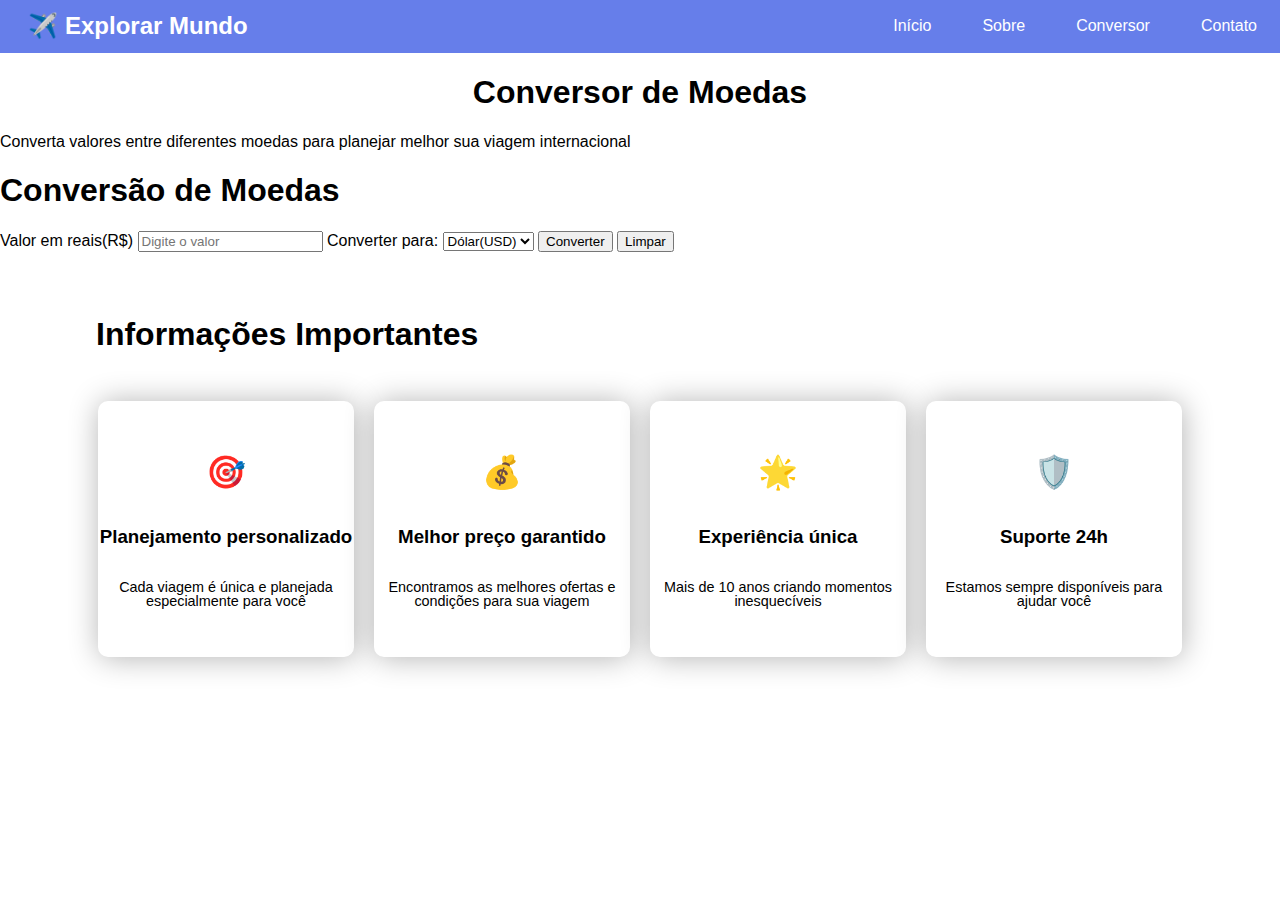
<file: site/conversor.html>
<!DOCTYPE html>
<html lang="en">

<head>
    <meta charset="UTF-8">
    <meta name="viewport" content="width=device-width, initial-scale=1.0">
    <title>CONVERSOR</title>
    <link rel="stylesheet" href="style.css">
</head>

<body>

    <header class="headerHome">
        <div class="logoHome">
            <h2>✈️ Explorar Mundo</h2>
        </div>
        <nav>
            <ul>
                <li> <a class="navLinks" href="index.html">Início </a></li>
                <li> <a class="navLinks" href="sobre.html">Sobre</a></li>
                <li> <a class="navLinks" href="#">Conversor</a></li>
                <li> <a class="navLinks" href="contato.html">Contato</a></li>
            </ul>
        </nav>
    </header>

    <main>

        <section class="sectionConversor">

            <div class="textosCoversor">
                <h1 class="title">Conversor de Moedas</h1>
                <p>Converta valores entre diferentes moedas para planejar melhor sua viagem internacional</p>
            </div>

            <div class="containerConversor">


                <h1>Conversão de Moedas</h1>

                <span>
                    <label for="valor">Valor em reais(R$)</label>
                    <input type="text" id="valor" placeholder="Digite o valor">
                </span>

                <span class="moedas">
                    <label for="moeda">Converter para:</label>
                    <select name="" id="moeda">
                        <option value="USD">Dólar(USD)</option>
                        <option value="EUR">Euro(EUR)</option>
                        <option value="GBP">Libra(GBP)</option>
                    </select>
                </span>

                <span id="resultado"></span>

                <span class="botoesConversao">
                    <button onclick="converter()">Converter</button>
                    <button onclick="limpar()">Limpar</button>
                </span>

            </div>

        </section>

        <section class="explorarMundo">
            <h1>Informações Importantes</h1>

            <div class="cardsExplorar">
                <div class="cardExplorar">
                    <h1>🎯</h1>
                    <h3>Planejamento personalizado</h3>
                    <p>Cada viagem é única e planejada especialmente para você</p>
                </div>

                <div class="cardExplorar">
                    <h1>💰</h1>
                    <h3>Melhor preço garantido</h3>
                    <p>Encontramos as melhores ofertas e condições para sua viagem</p>
                </div>

                <div class="cardExplorar">
                    <h1>🌟</h1>
                    <h3>Experiência única</h3>
                    <p>Mais de 10 anos criando momentos inesquecíveis</p>
                </div>

                <div class="cardExplorar">
                    <h1>🛡️</h1>
                    <h3>Suporte 24h</h3>
                    <p>Estamos sempre disponíveis para
                        ajudar você</p>
                </div>

            </div>

        </section>



    </main>



    <script src="script.js"></script>
</body>

</html>
</file>
<file: site/style.css>
html {
    margin: 0 auto;
    padding: 0;
    width: 100%;
    height: auto;
    box-sizing: border-box;
}

body {
    margin: 0 auto;
    padding: 0;
    width: 100%;
    height: 100vh;
    box-sizing: border-box;
    display: flex;
    flex-direction: column;
    font-family: Arial, Helvetica, sans-serif;

    .title {

        text-align: center;
        font-size: 2rem;
        /* margin-top: 2.5em; */

    }

}

/* HEADER ------------------------------- */

.headerHome {
    width: 100%;
    height: 3.3em;
    display: flex;
    flex-direction: row;
    background-color: #667eea;
    justify-content: space-between;
    align-items: center;

    .logoHome {
        width: 20%;
        padding: 10px;
        color: #fff;
        text-align: center;
    }

    ul {
        list-style-type: none;
        display: flex;
        gap: 35px;
        padding: 15px;
    }

    ul li a {
        text-decoration: none;
        color: #fff;
        padding: .5em;
        transition: .3s;
    }

    ul li a:hover {
        background-color: #2c3e50;
        border-radius: 6px;
        border: 1px solid #fff;
    }

}

/* FIM HEADER -------------------------------------- */



/* SECTION BANNER ----------------------------------- */
.sectionBannerHome {
    display: flex;
    width: 100%;
    height: 100vh;
    background: url('/img/banner.jpg');
    background-repeat: no-repeat;
    background-size: cover;
    background-position: center;
    justify-content: center;
    align-items: center;

    .banner {
        box-sizing: border-box;
        max-width: 40em;
        height: 25em;
        background-color: #000;
        display: grid;
        grid-template-rows: 1fr 1fr 1fr;
        grid-template-columns: 1fr;
        justify-content: center;
        align-content: center;
        background: #00000062;
        border-radius: 5px;
        color: #fff;
        text-align: center;
        padding: 50px;
        line-height: 1.5;

    }

    .banner p {
        font-size: 1.2em;
    }

    .banner a {
        width: 9em;
        padding: .6em;
        background-color: #e74c3c;
        text-decoration: none;
        color: #fff;
        font-size: 1.1em;
        margin: 0 auto;
        border-radius: 5px;
        transition: .2s;
        margin-bottom: 2em;

        &:hover {
            background-color: #bbb;
        }
    }
}

/* FIM SECTION BANNER -------------------------------------- */


/* SECTION CARDS ----------------------------------------------- */

.sectionCards {
    margin: 0 auto;
    margin-top: 4em;
    width: 100%;
    height: auto;
    display: flex;
    flex-direction: column;
    justify-content: center;
    align-items: center;
    background-color: #f8f9fa;



    .cards {
        width: 90%;
        margin: 0 auto;
        display: grid;
        padding: 1em;
        grid-template-columns: repeat(auto-fit, minmax(30em, 1fr));
        grid-template-rows: auto;
        justify-items: center;
        align-items: center;
        flex-wrap: wrap;
        gap: 5em;


        .card {
            width: 80%;
            height: 20em;
            /* min-width: 15em; */

            height: 35em;
            color: #333333;
            border-radius: 15px;
            margin: 0 auto;
            gap: 1em;
            background-color: #fff;
            box-shadow: 1px 1px 30px #0000004d;

            .imgCard {
                height: 45%;
                border-radius: 15px 15px 0 0;
                background-size: cover;
                background-position: center;
                background-repeat: no-repeat;
            }

            .paris {
                background-image: url('https://cdn.abacus.ai/images/b6b90d0a-91e3-47ed-93fc-23a8b646d269.png');
            }

            .toquio {
                background-image: url('https://cdn.abacus.ai/images/2313da23-86f3-413a-889e-414897e73295.png');
            }

            .maldivas {
                background-image: url('https://cdn.abacus.ai/images/5c30ea3c-872d-4af3-bed8-d369edd1f73c.png');
            }

            .novaYork {
                background-image: url('https://cdn.abacus.ai/images/c4058c06-0de2-4a99-b36c-ec3a5f22ca66.png');
            }

            .santorini {
                background-image: url('https://cdn.abacus.ai/images/106bf3b9-2f39-4426-ae97-e54ec35fc0db.png');
            }

            .machuPicchu {
                background-image: url('https://cdn.abacus.ai/images/ee798e97-5117-4a0e-9523-cede49ad31a0.png');
            }

            .txtCard {
                background-color: #fff;
                width: 90%;
                margin: 1.5em auto;
                display: flex;
                flex-direction: column;
                align-items: left;
                justify-content: space-evenly;
                line-height: 1;
            }

            a {
                background-color: #2c3e50;
                color: #fff;
                padding: 1em;
                border-radius: 5px;
                text-decoration: none;
                width: 25%;
                text-align: center;
                margin-top: 1em;
            }

        }

    }
}

/* FIM SECTION CARDS ----------------------------------------------- */



/* SECTION EXPLORAR MUNDO ----------------------------------------- */

.explorarMundo {
    margin: 0 auto;
    width: 85%;
    height: auto;
    margin-top: 4em;




    .cardsExplorar {
        margin: 0 auto;
        width: 100%;
        display: grid;
        grid-template-columns: repeat(auto-fit, minmax(16em, 1fr));
        grid-template-rows: auto;
        justify-items: center;
        align-items: center;
        gap: 1em;
        margin-top: 3em;

        .cardExplorar {
            display: flex;
            flex-direction: column;
            justify-content:  center;
            align-items: center;
            box-sizing: border-box;
            width: 16em;
            height: 16em;
            background-color: #fff;
            border-radius: 10px;
            box-shadow: 1px 1px 30px #0000004d;
            text-align: center;
            margin: 0;
            padding: 0;
            line-height: 1;

            .iconeCard {
                font-size: 2.5rem;
            }

            p {
                font-size: .9rem;
            }

        }

    }

}

footer {
    width: 100%;
    height: 3.5em;
    background-color: #2c3e50;
    display: flex;
    justify-content: center;
    align-items: center;
    color: #ecf0f1;
    margin-top: 4em;
    font-size: .85rem;
}
</file>
